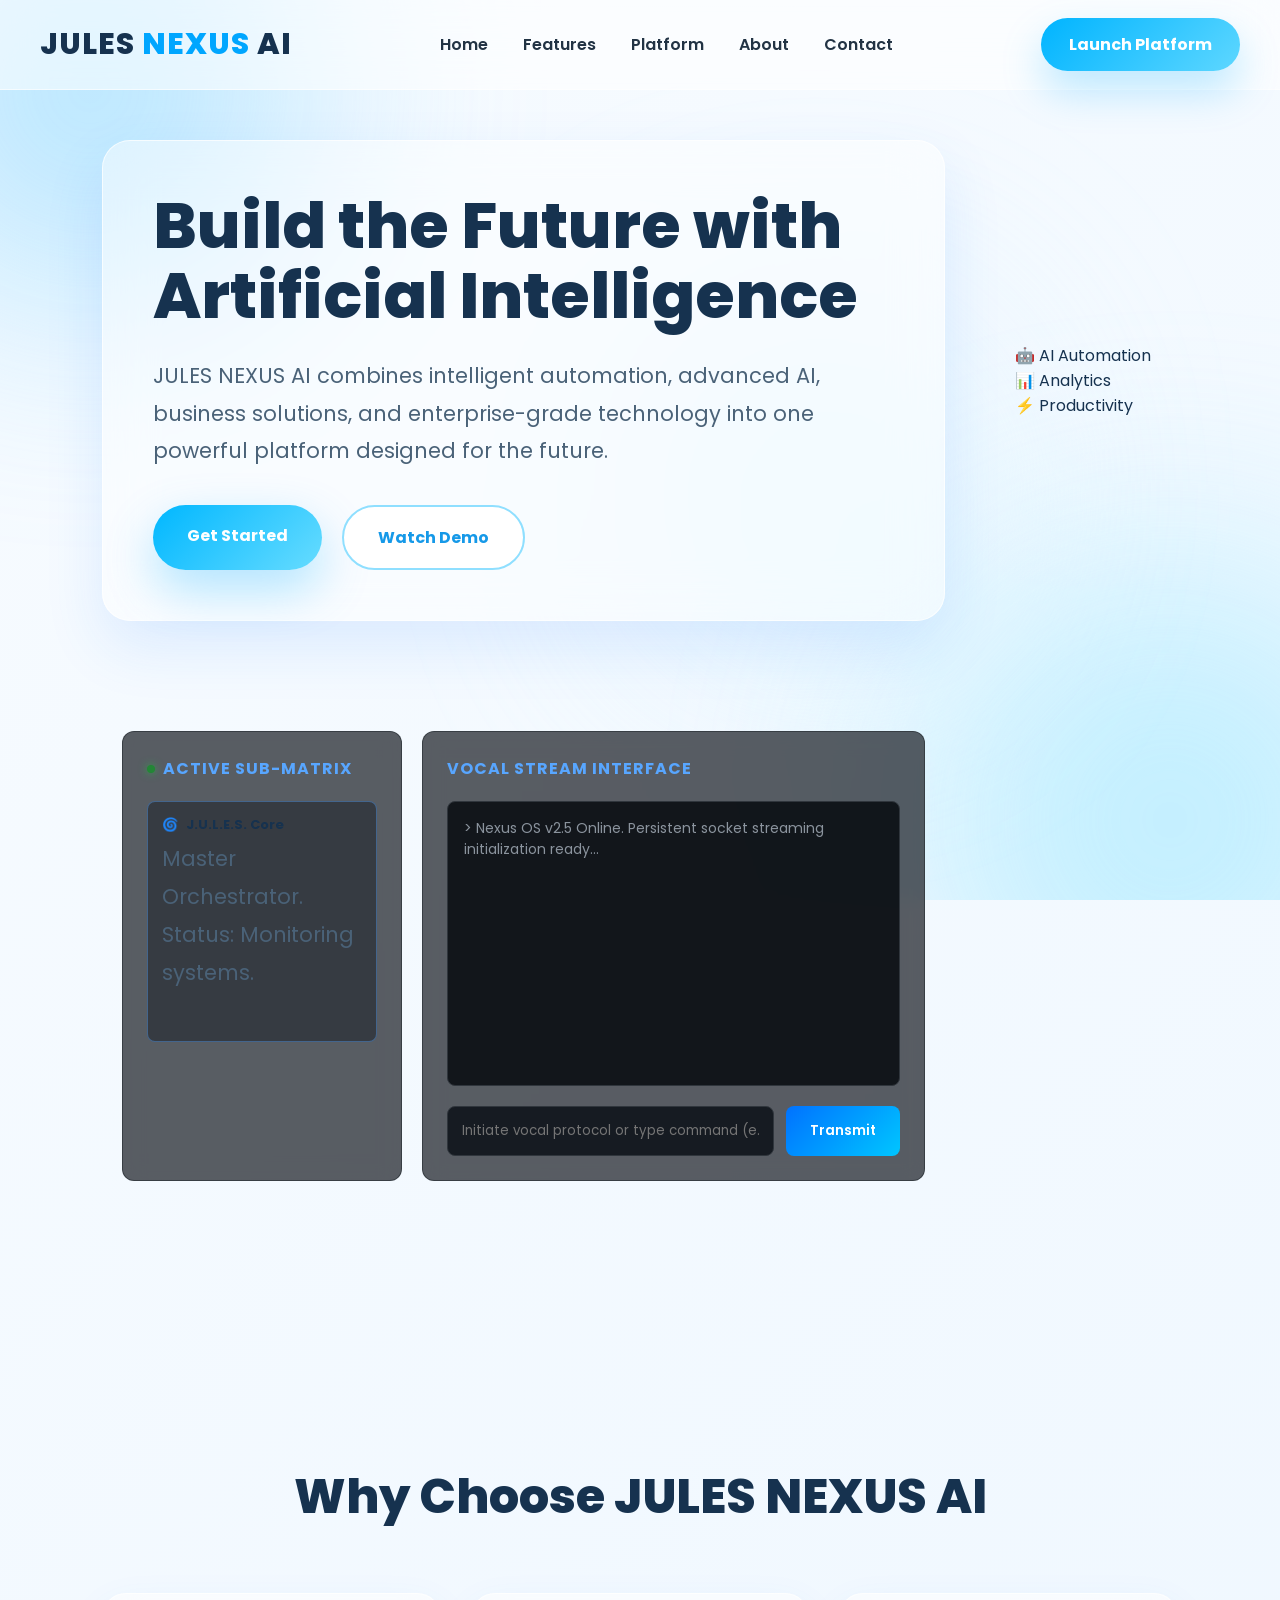
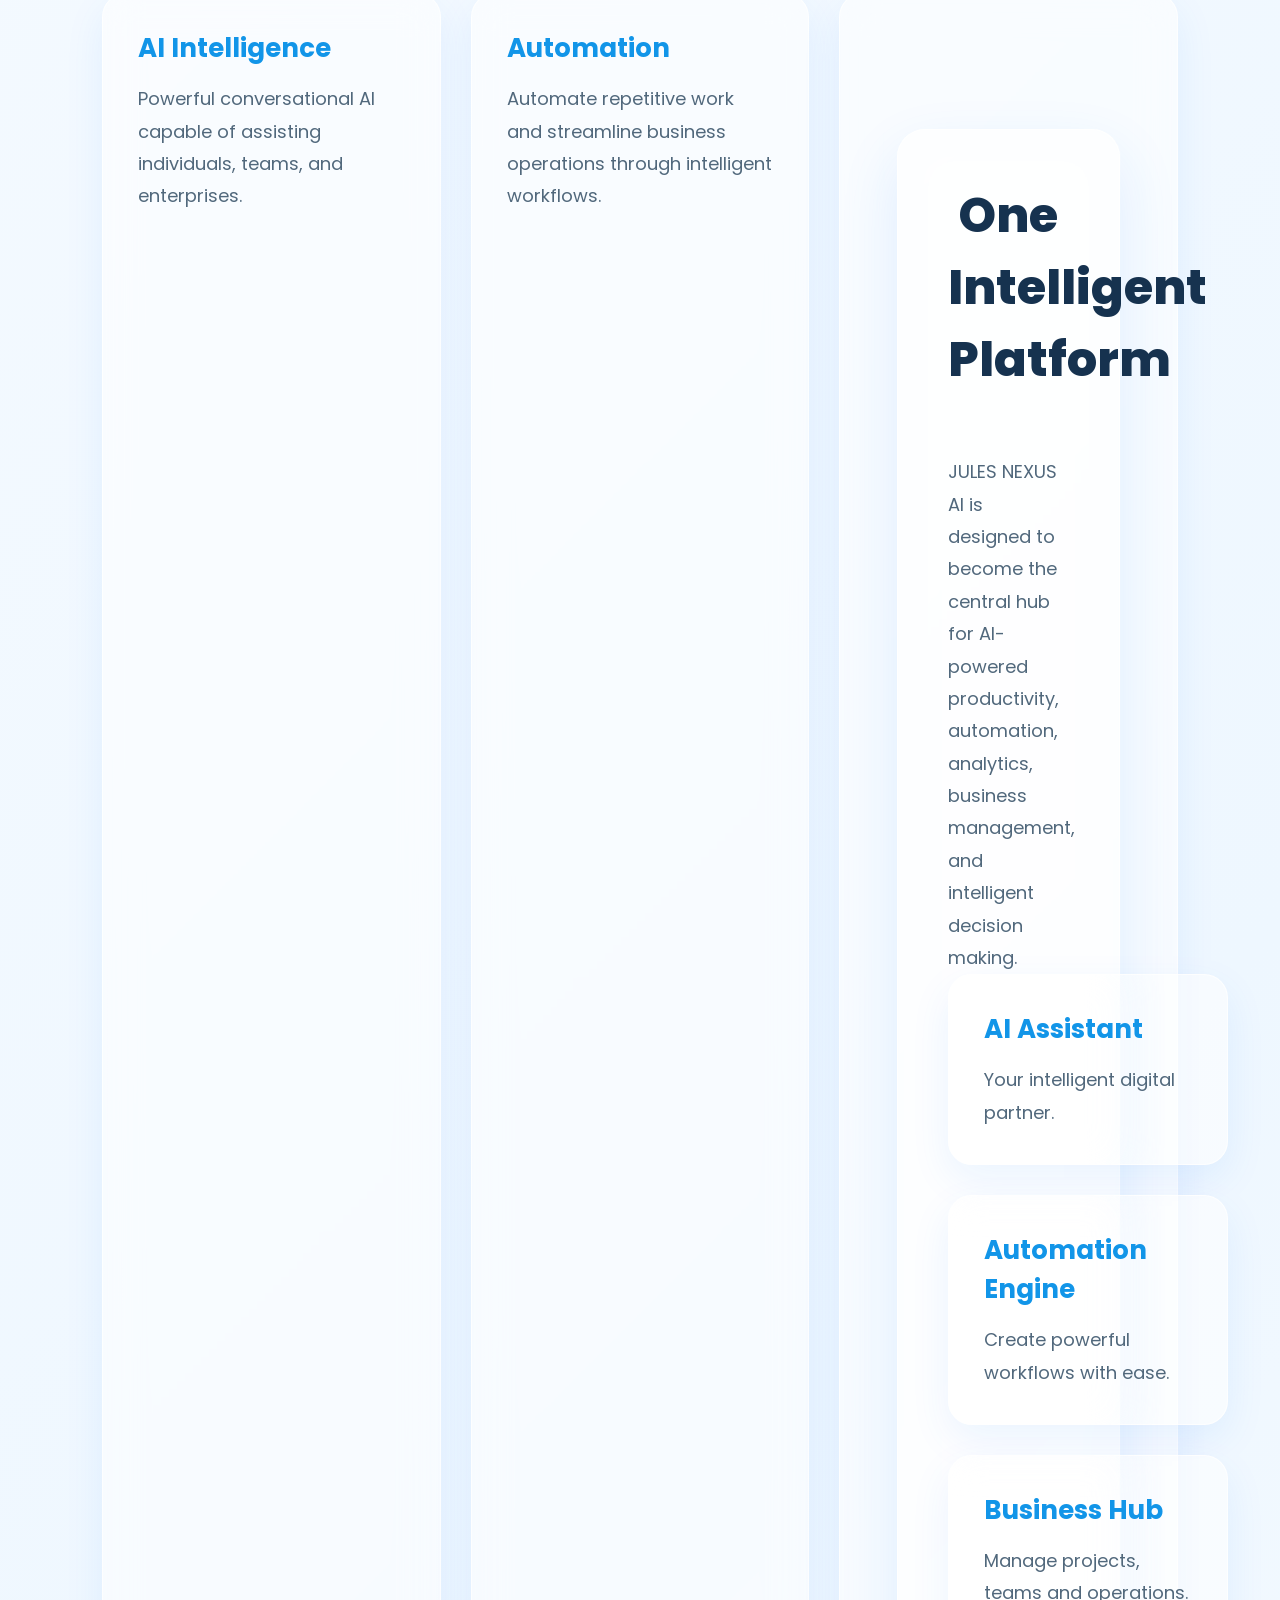
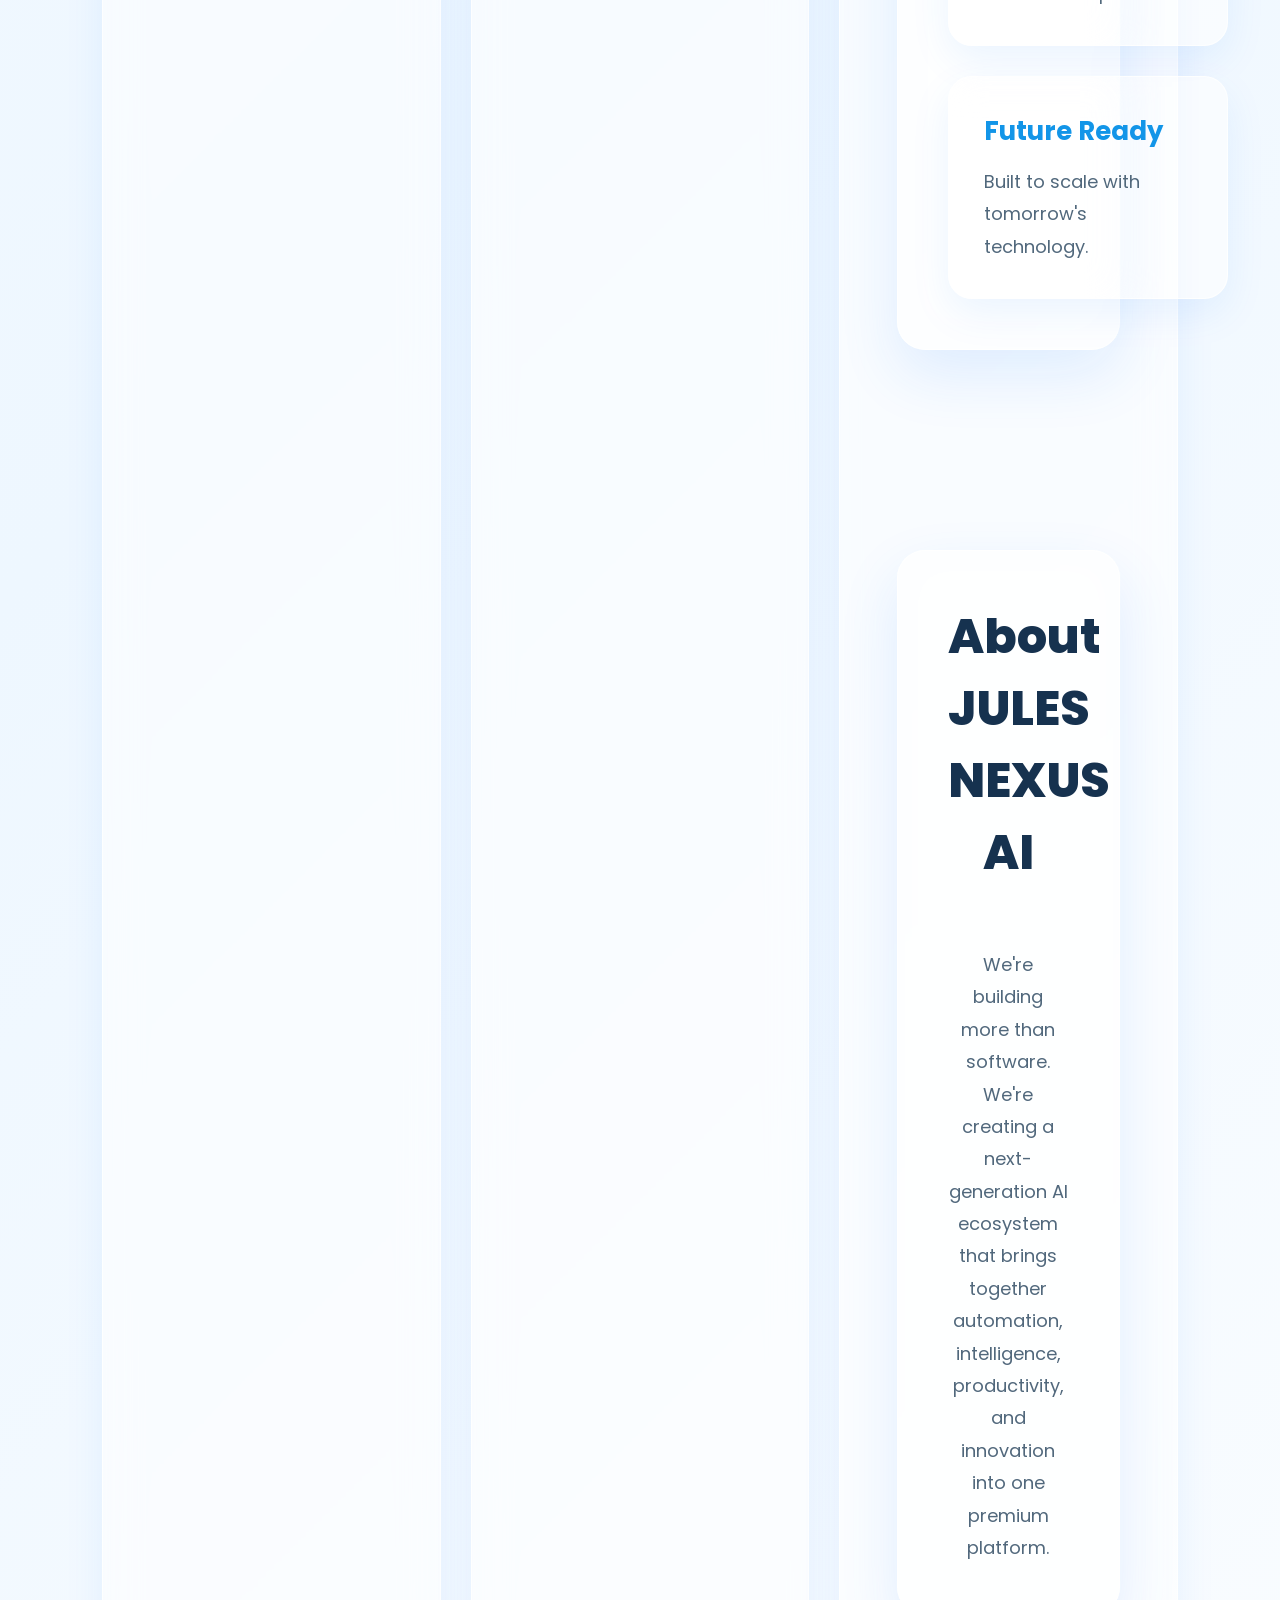
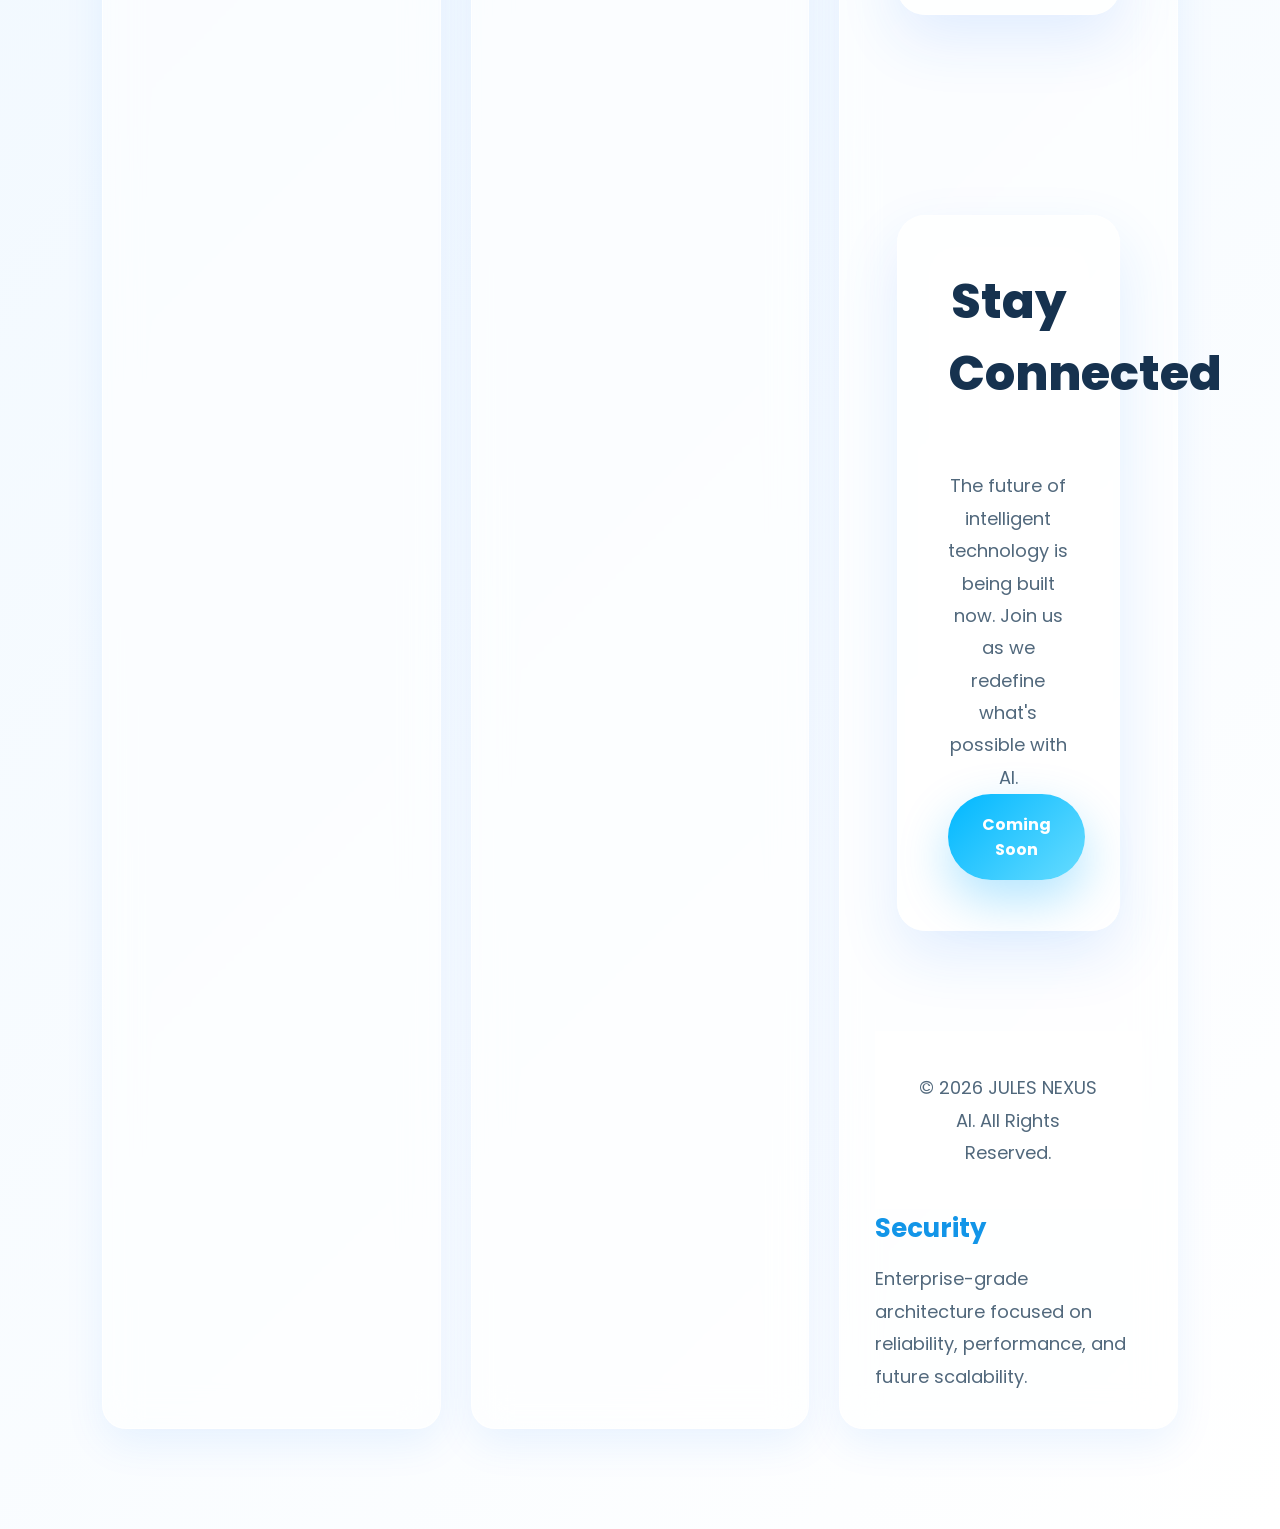
<file: frontend/index.html>
<!DOCTYPE html>
<html lang="en">

<head>

<meta charset="UTF-8">

<meta name="viewport" content="width=device-width, initial-scale=1.0">

<title>JULES NEXUS AI</title>

<link rel="preconnect" href="https://fonts.googleapis.com">

<link rel="preconnect" href="https://fonts.gstatic.com" crossorigin>

<link href="https://fonts.googleapis.com/css2?family=Poppins:wght@300;400;500;600;700;800&display=swap" rel="stylesheet">

<link rel="stylesheet" href="style.css">

</head>

<body>

<div class="background-animation">

<div class="gradient gradient-one"></div>

<div class="gradient gradient-two"></div>

<div class="gradient gradient-three"></div>

</div>

<header>

<nav class="navbar">

<div class="logo">

JULES <span>NEXUS</span> AI

</div>

<ul class="nav-links">

<li><a href="#home">Home</a></li>

<li><a href="#features">Features</a></li>

<li><a href="#platform">Platform</a></li>

<li><a href="#about">About</a></li>

<li><a href="#contact">Contact</a></li>

</ul>

<a href="#" class="nav-button">

Launch Platform

</a>

</nav>

</header>

<section class="hero" id="home">

<div class="glass-panel">

<h1>

Build the Future

with Artificial Intelligence

</h1>

<p>

JULES NEXUS AI combines intelligent automation, advanced AI,
business solutions, and enterprise-grade technology into one
powerful platform designed for the future.

</p>

<div class="hero-buttons">

<a href="#" class="primary-btn">

Get Started

</a>

<a href="#" class="secondary-btn">

Watch Demo

</a>

</div>

</div>

<div class="hero-image">

<div class="floating-card card-one">

🤖 AI Automation

</div>

<div class="floating-card card-two">

📊 Analytics

</div>

<div class="floating-card card-three">

⚡ Productivity

</div>

</div>
<!-- Integration Wrapper -->
<div class="nexus-terminal-container">
  <!-- Dashboard Panel: Sub-Agent Command Control -->
  <div class="nexus-panel control-sidebar">
    <h3 class="panel-title"><span class="pulse-dot"></span> Active Sub-Matrix</h3>
    <div class="agent-roster" id="roster">
      <div class="agent-node master-core">
        <div class="node-header">
          <span class="node-icon">🌀</span> <strong>J.U.L.E.S. Core</strong>
        </div>
        <p>Master Orchestrator. Status: Monitoring systems.</p>
      </div>
      <!-- User created agents render below dynamically -->
    </div>
  </div>

  <!-- Active Stream: Conversational Matrix Interface -->
  <div class="nexus-panel main-terminal">
    <h3 class="panel-title">Vocal Stream Interface</h3>
    <div class="terminal-display" id="display-log">
      <div class="system-msg">> Nexus OS v2.5 Online. Persistent socket streaming initialization ready...</div>
    </div>
    <div class="terminal-input-bar">
      <input type="text" id="nexus-cmd-input" placeholder="Initiate vocal protocol or type command (e.g. 'Build sub-agent Gabriel')...">
      <button class="action-btn-neon" onclick="processNexusAction()">Transmit</button>
    </div>
  </div>
</div>


</section>

<section class="features" id="features">

<h2>

Why Choose JULES NEXUS AI

</h2>

<div class="feature-grid">

<div class="feature-card">

<h3>

AI Intelligence

</h3>

<p>

Powerful conversational AI capable of assisting individuals,
teams, and enterprises.

</p>

</div>

<div class="feature-card">

<h3>

Automation

</h3>

<p>

Automate repetitive work and streamline business operations
through intelligent workflows.

</p>

</div>

<div class="feature-card">
<section class="platform" id="platform">

<div class="glass-panel">

<h2>One Intelligent Platform</h2>

<p>

JULES NEXUS AI is designed to become the central hub for
AI-powered productivity, automation, analytics,
business management, and intelligent decision making.

</p>

<div class="platform-grid">

<div class="platform-box">

<h3>AI Assistant</h3>

<p>Your intelligent digital partner.</p>

</div>

<div class="platform-box">

<h3>Automation Engine</h3>

<p>Create powerful workflows with ease.</p>

</div>

<div class="platform-box">

<h3>Business Hub</h3>

<p>Manage projects, teams and operations.</p>

</div>

<div class="platform-box">

<h3>Future Ready</h3>

<p>Built to scale with tomorrow's technology.</p>

</div>

</div>

</div>

</section>

<section class="about" id="about">

<div class="glass-panel">

<h2>About JULES NEXUS AI</h2>

<p>

We're building more than software.

We're creating a next-generation AI ecosystem that
brings together automation, intelligence,
productivity, and innovation into one premium platform.

</p>

</div>

</section>

<section class="contact" id="contact">

<div class="glass-panel">

<h2>Stay Connected</h2>

<p>

The future of intelligent technology is being built now.

Join us as we redefine what's possible with AI.

</p>

<a href="#" class="primary-btn">

Coming Soon

</a>

</div>

</section>

<footer>

<p>

© 2026 JULES NEXUS AI. All Rights Reserved.

</p>

</footer>

<script src="script.js"></script>

</body>

</html>

<h3>

Security

</h3>

<p>

Enterprise-grade architecture focused on reliability,
performance, and future scalability.

</p>

</div>

</div>

</section>
</file>
<file: frontend/style.css>
*{
margin:0;
padding:0;
box-sizing:border-box;
font-family:'Poppins',sans-serif;
scroll-behavior:smooth;
}

body{
background:linear-gradient(135deg,#f7fbff,#eef7ff,#ffffff);
color:#16324f;
overflow-x:hidden;
position:relative;
}

.background-animation{
position:fixed;
inset:0;
overflow:hidden;
z-index:-1;
}

.gradient{
position:absolute;
border-radius:50%;
filter:blur(120px);
opacity:.55;
animation:float 18s ease-in-out infinite;
}

.gradient-one{
width:420px;
height:420px;
background:#7fd3ff;
top:-120px;
left:-120px;
}

.gradient-two{
width:520px;
height:520px;
background:#9be7ff;
bottom:-180px;
right:-150px;
animation-delay:5s;
}

.gradient-three{
width:350px;
height:350px;
background:#d8f3ff;
top:35%;
left:50%;
animation-delay:10s;
}

@keyframes float{
0%,100%{transform:translateY(0) translateX(0);}
50%{transform:translateY(-40px) translateX(30px);}
}

header{
position:fixed;
width:100%;
top:0;
z-index:1000;
backdrop-filter:blur(20px);
background:rgba(255,255,255,.55);
border-bottom:1px solid rgba(255,255,255,.6);
}

.navbar{
max-width:1300px;
margin:auto;
display:flex;
justify-content:space-between;
align-items:center;
padding:18px 40px;
}

.logo{
font-size:30px;
font-weight:800;
letter-spacing:1px;
}

.logo span{
color:#00a6ff;
}

.nav-links{
display:flex;
gap:35px;
list-style:none;
}

.nav-links a{
text-decoration:none;
color:#234;
font-weight:600;
transition:.3s;
}

.nav-links a:hover{
color:#00a6ff;
}

.nav-button{
padding:14px 28px;
border-radius:50px;
text-decoration:none;
background:linear-gradient(135deg,#00b4ff,#5ed7ff);
color:white;
font-weight:700;
box-shadow:0 20px 40px rgba(0,170,255,.25);
}

.hero{
min-height:100vh;
display:grid;
grid-template-columns:1fr 1fr;
gap:70px;
align-items:center;
padding:140px 8%;
}

.glass-panel{
background:rgba(255,255,255,.45);
backdrop-filter:blur(25px);
border:1px solid rgba(255,255,255,.7);
border-radius:28px;
padding:50px;
box-shadow:0 25px 60px rgba(30,120,255,.12);
}
.nexus-terminal-container {
  display: flex;
  gap: 20px;
  max-width: 1200px;
  margin: 40px auto;
  padding: 0 20px;
}

.nexus-panel {
  background: rgba(22, 27, 34, 0.7);
  border: 1px solid rgba(48, 54, 61, 0.8);
  border-radius: 12px;
  backdrop-filter: blur(10px);
  padding: 24px;
  display: flex;
  flex-direction: column;
}

.control-sidebar {
  width: 320px;
}

.main-terminal {
  flex-grow: 1;
  min-height: 450px;
}

.panel-title {
  font-size: 16px;
  letter-spacing: 1px;
  text-transform: uppercase;
  color: #58a6ff;
  margin-top: 0;
  margin-bottom: 20px;
  display: flex;
  align-items: center;
  gap: 8px;
}

.pulse-dot {
  width: 8px;
  height: 8px;
  background-color: #238636;
  border-radius: 50%;
  box-shadow: 0 0 8px #2ea44f;
}

.agent-node {
  background: rgba(33, 38, 45, 0.6);
  border: 1px solid #30363d;
  border-radius: 8px;
  padding: 14px;
  margin-bottom: 12px;
  font-size: 13px;
  line-height: 1.4;
}

.master-core {
  border-color: rgba(88, 166, 255, 0.4);
}

.node-header {
  display: flex;
  align-items: center;
  gap: 8px;
  margin-bottom: 6px;
}

.terminal-display {
  flex-grow: 1;
  background: rgba(1, 4, 9, 0.8);
  border: 1px solid #30363d;
  border-radius: 8px;
  padding: 16px;
  font-family: 'Courier New', Courier, monospace;
  font-size: 14px;
  overflow-y: auto;
  margin-bottom: 20px;
}

.terminal-input-bar {
  display: flex;
  gap: 12px;
}

#nexus-cmd-input {
  flex-grow: 1;
  background: #161b22;
  border: 1px solid #30363d;
  border-radius: 8px;
  padding: 14px;
  color: #f0f6fc;
  outline: none;
}

#nexus-cmd-input:focus {
  border-color: #58a6ff;
}

.action-btn-neon {
  background: linear-gradient(135deg, #0072ff 0%, #00c6ff 100%);
  border: none;
  color: #ffffff;
  font-weight: 600;
  padding: 0 24px;
  border-radius: 8px;
  cursor: pointer;
  transition: transform 0.2s;
}

.action-btn-neon:hover {
  transform: translateY(-2px);
}


.hero h1{
font-size:64px;
line-height:1.1;
font-weight:800;
margin-bottom:25px;
}

.hero p{
font-size:21px;
line-height:1.8;
color:#4a6278;
margin-bottom:35px;
}

.hero-buttons{
display:flex;
gap:20px;
flex-wrap:wrap;
}

.primary-btn{
display:inline-block;
padding:18px 34px;
border-radius:50px;
background:linear-gradient(135deg,#00b7ff,#67dcff);
color:#fff;
text-decoration:none;
font-weight:700;
box-shadow:0 20px 50px rgba(0,170,255,.30);
transition:.35s;
}

.primary-btn:hover{
transform:translateY(-5px);
}

.secondary-btn{
display:inline-block;
padding:18px 34px;
border-radius:50px;
border:2px solid #8fdfff;
text-decoration:none;
color:#1699e8;
font-weight:700;
background:white;
}

.features,
.platform,
.about,
.contact{
padding:100px 8%;
}

.features h2,
.platform h2,
.about h2,
.contact h2{
font-size:48px;
text-align:center;
margin-bottom:60px;
font-weight:800;
}

.feature-grid,
.platform-grid{
display:grid;
grid-template-columns:repeat(auto-fit,minmax(280px,1fr));
gap:30px;
}

.feature-card,
.platform-box{
background:rgba(255,255,255,.55);
backdrop-filter:blur(18px);
border:1px solid rgba(255,255,255,.7);
border-radius:24px;
padding:35px;
transition:.35s;
box-shadow:0 15px 40px rgba(0,120,255,.08);
}

.feature-card:hover,
.platform-box:hover{
transform:translateY(-10px);
box-shadow:0 25px 60px rgba(0,150,255,.18);
}

.feature-card h3,
.platform-box h3{
font-size:26px;
margin-bottom:15px;
color:#1295e8;
}

.feature-card p,
.platform-box p,
.about p,
.contact p{
font-size:18px;
line-height:1.8;
color:#51687c;
}

.about .glass-panel,
.contact .glass-panel{
max-width:1000px;
margin:auto;
text-align:center;
}

footer{
padding:40px;
text-align:center;
background:rgba(255,255,255,.55);
backdrop-filter:blur(20px);
border-top:1px solid rgba(255,255,255,.6);
color:#5d7182;
font-size:16px;
}

@media(max-width:992px){

.hero{
grid-template-columns:1fr;
text-align:center;
padding-top:150px;
}

.hero-buttons{
justify-content:center;
}

.hero h1{
font-size:48px;
}

.navbar{
flex-direction:column;
gap:20px;
}

.nav-links{
flex-wrap:wrap;
justify-content:center;
gap:20px;
}

.features,
.platform,
.about,
.contact{
padding:70px 6%;
}

.features h2,
.platform h2,
.about h2,
.contact h2{
font-size:36px;
}

}

@media(max-width:600px){

.hero h1{
font-size:38px;
}

.hero p{
font-size:18px;
}

.glass-panel{
padding:30px;
}

.primary-btn,
.secondary-btn{
display:block;
width:100%;
text-align:center;
margin-bottom:15px;
}

.logo{
font-size:24px;
}

}
/* Color signatures for stream logging */
.system-msg {
  color: #8b949e;
  margin-bottom: 8px;
}

.user-msg {
  color: #58a6ff;
  margin-bottom: 8px;
  font-weight: bold;
}

.agent-msg {
  color: #7ee787;
  margin-bottom: 8px;
}

/* Scrollbar styling for terminal display layout */
.terminal-display::-webkit-scrollbar {
  width: 6px;
}

.terminal-display::-webkit-scrollbar-track {
  background: transparent;
}

.terminal-display::-webkit-scrollbar-thumb {
  background: #30363d;
  border-radius: 3px;
}
</file>
